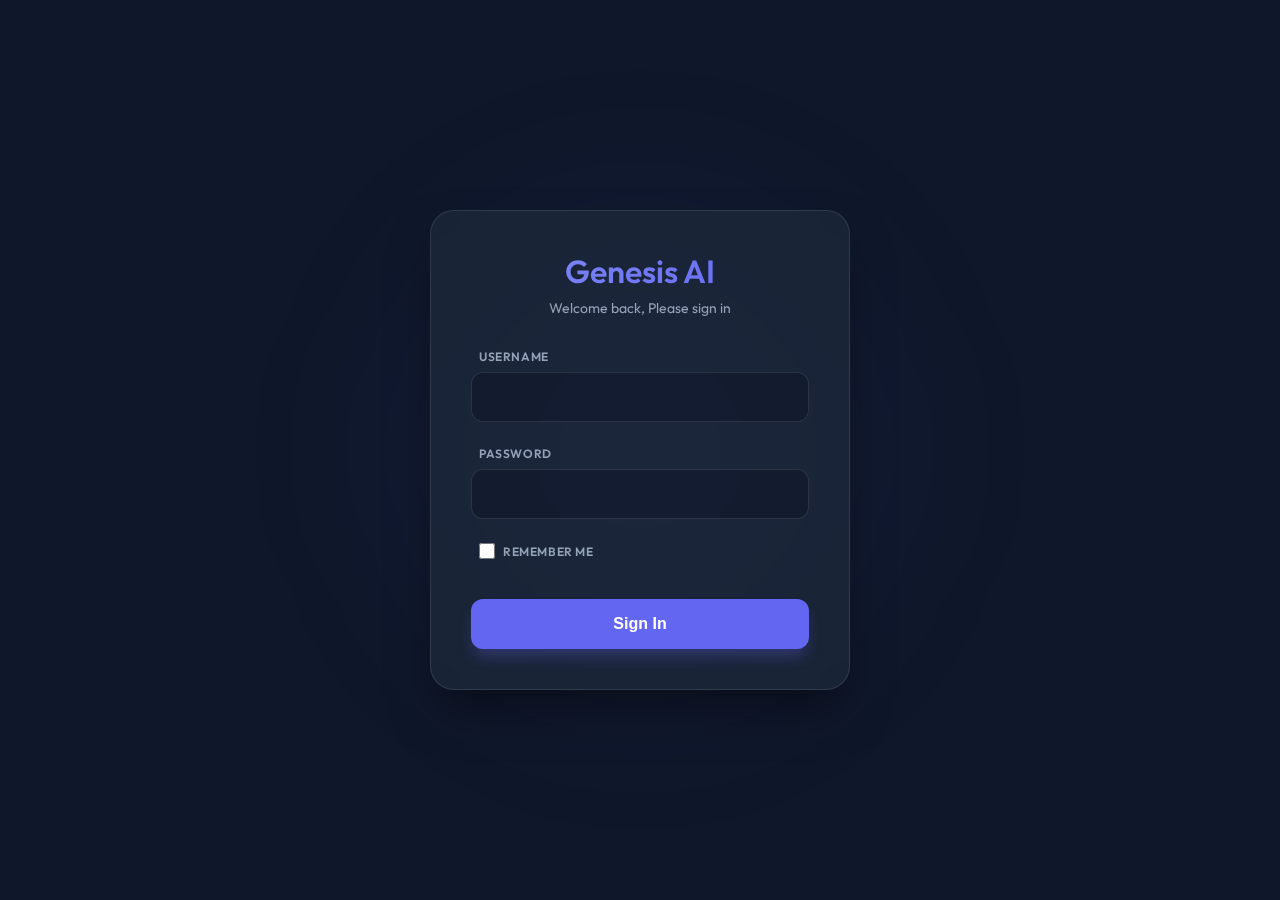
<file: templates/login.html>
<!DOCTYPE html>
<html lang="en">

<head>
    <meta charset="UTF-8">
    <meta name="viewport" content="width=device-width, initial-scale=1.0">
    <title>Genesis AI - Login</title>
    <link href="https://fonts.googleapis.com/css2?family=Outfit:wght@300;400;600&display=swap" rel="stylesheet">
    <style>
        :root {
            --primary: #6366f1;
            --primary-hover: #4f46e5;
            --bg: #0f172a;
            --card-bg: rgba(30, 41, 59, 0.7);
            --text: #f8fafc;
            --text-muted: #94a3b8;
            --input-bg: rgba(15, 23, 42, 0.6);
            --border: rgba(255, 255, 255, 0.1);
        }

        * {
            margin: 0;
            padding: 0;
            box-sizing: border-box;
            user-select: none;
        }

        body {
            font-family: 'Outfit', sans-serif;
            background: var(--bg);
            color: var(--text);
            height: 100vh;
            display: flex;
            align-items: center;
            justify-content: center;
            overflow: hidden;
        }

        /* Animated Background */
        .bg-glow {
            position: absolute;
            width: 600px;
            height: 600px;
            background: radial-gradient(circle, rgba(99, 102, 241, 0.15) 0%, rgba(99, 102, 241, 0) 70%);
            border-radius: 50%;
            z-index: -1;
            filter: blur(80px);
            animation: float 20s infinite alternate;
        }

        @keyframes float {
            0% {
                transform: translate(-50%, -50%);
            }

            100% {
                transform: translate(50%, 50%);
            }
        }

        .login-card {
            background: var(--card-bg);
            backdrop-filter: blur(20px);
            padding: 2.5rem;
            border-radius: 24px;
            border: 1px solid var(--border);
            width: 100%;
            max-width: 420px;
            box-shadow: 0 25px 50px -12px rgba(0, 0, 0, 0.5);
            animation: fadeIn 0.8s cubic-bezier(0.16, 1, 0.3, 1);
        }

        @keyframes fadeIn {
            from {
                opacity: 0;
                transform: translateY(20px);
            }

            to {
                opacity: 1;
                transform: translateY(0);
            }
        }

        .header {
            text-align: center;
            margin-bottom: 2rem;
        }

        .logo {
            font-size: 2rem;
            font-weight: 600;
            background: linear-gradient(135deg, #818cf8 0%, #6366f1 100%);
            -webkit-background-clip: text;
            background-clip: text;
            -webkit-text-fill-color: transparent;
            margin-bottom: 0.5rem;
        }

        .subtitle {
            color: var(--text-muted);
            font-size: 0.875rem;
        }

        .form-group {
            margin-bottom: 1.5rem;
        }

        label {
            display: block;
            font-size: 0.75rem;
            font-weight: 600;
            text-transform: uppercase;
            letter-spacing: 0.05em;
            color: var(--text-muted);
            margin-bottom: 0.5rem;
            margin-left: 0.5rem;
        }

        input[type="text"],
        input[type="password"] {
            width: 100%;
            background: var(--input-bg);
            border: 1px solid var(--border);
            padding: 0.875rem 1.25rem;
            border-radius: 12px;
            color: var(--text);
            font-size: 1rem;
            font-family: inherit;
            transition: all 0.3s ease;
            outline: none;
        }

        input:focus {
            border-color: var(--primary);
            box-shadow: 0 0 0 4px rgba(99, 102, 241, 0.1);
            background: rgba(15, 23, 42, 0.8);
        }

        .options {
            display: flex;
            align-items: center;
            justify-content: space-between;
            margin-bottom: 2rem;
            font-size: 0.875rem;
        }

        .remember-me {
            display: flex;
            align-items: center;
            gap: 0.5rem;
            cursor: pointer;
            color: var(--text-muted);
        }

        .remember-me input {
            accent-color: var(--primary);
            width: 16px;
            height: 16px;
        }

        .btn-login {
            width: 100%;
            background: var(--primary);
            color: white;
            border: none;
            padding: 1rem;
            border-radius: 12px;
            font-size: 1rem;
            font-weight: 600;
            cursor: pointer;
            transition: all 0.3s ease;
            box-shadow: 0 10px 15px -3px rgba(99, 102, 241, 0.3);
        }

        .btn-login:hover {
            background: var(--primary-hover);
            transform: translateY(-2px);
            box-shadow: 0 20px 25px -5px rgba(99, 102, 241, 0.4);
        }

        .btn-login:active {
            transform: translateY(0);
        }

        .error-message {
            background: rgba(239, 68, 68, 0.1);
            border: 1px solid rgba(239, 68, 68, 0.2);
            color: #fca5a5;
            padding: 0.75rem;
            border-radius: 12px;
            font-size: 0.875rem;
            margin-bottom: 1.5rem;
            display: none;
            text-align: center;
        }

        /* Loading Spinner */
        .spinner {
            display: none;
            width: 20px;
            height: 20px;
            border: 2px solid rgba(255, 255, 255, 0.3);
            border-radius: 50%;
            border-top-color: white;
            animation: spin 0.8s linear infinite;
            margin: 0 auto;
        }

        @keyframes spin {
            to {
                transform: rotate(360deg);
            }
        }
    </style>
</head>

<body>
    <div class="bg-glow"></div>

    <div class="login-card">
        <div class="header">
            <div class="logo">Genesis AI</div>
            <div class="subtitle">Welcome back, Please sign in</div>
        </div>

        <div id="error" class="error-message"></div>

        <form id="loginForm">
            <div class="form-group">
                <label>Username</label>
                <input type="text" id="username" name="username" required autocomplete="username">
            </div>

            <div class="form-group">
                <label>Password</label>
                <input type="password" id="password" name="password" required autocomplete="current-password">
            </div>

            <div class="options">
                <label class="remember-me">
                    <input type="checkbox" id="remember" name="remember">
                    <span>Remember me</span>
                </label>
            </div>

            <button type="submit" class="btn-login" id="loginBtn">
                <span id="btnText">Sign In</span>
                <div id="spinner" class="spinner"></div>
            </button>
        </form>
    </div>

    <script>
        const form = document.getElementById('loginForm');
        const loginBtn = document.getElementById('loginBtn');
        const btnText = document.getElementById('btnText');
        const spinner = document.getElementById('spinner');
        const errorDiv = document.getElementById('error');

        form.onsubmit = async (e) => {
            e.preventDefault();

            // UI Feedback
            errorDiv.style.display = 'none';
            btnText.style.display = 'none';
            spinner.style.display = 'block';
            loginBtn.disabled = true;

            const formData = new FormData(form);

            try {
                const response = await fetch('/login', {
                    method: 'POST',
                    body: formData
                });

                const result = await response.json();

                if (result.status === 'success') {
                    window.location.href = '/';
                } else {
                    errorDiv.innerText = result.message || 'Login failed';
                    errorDiv.style.display = 'block';
                    btnText.style.display = 'block';
                    spinner.style.display = 'none';
                    loginBtn.disabled = false;
                }
            } catch (err) {
                errorDiv.innerText = 'Network error occurred';
                errorDiv.style.display = 'block';
                btnText.style.display = 'block';
                spinner.style.display = 'none';
                loginBtn.disabled = false;
            }
        };
    </script>
</body>

</html>
</file>
